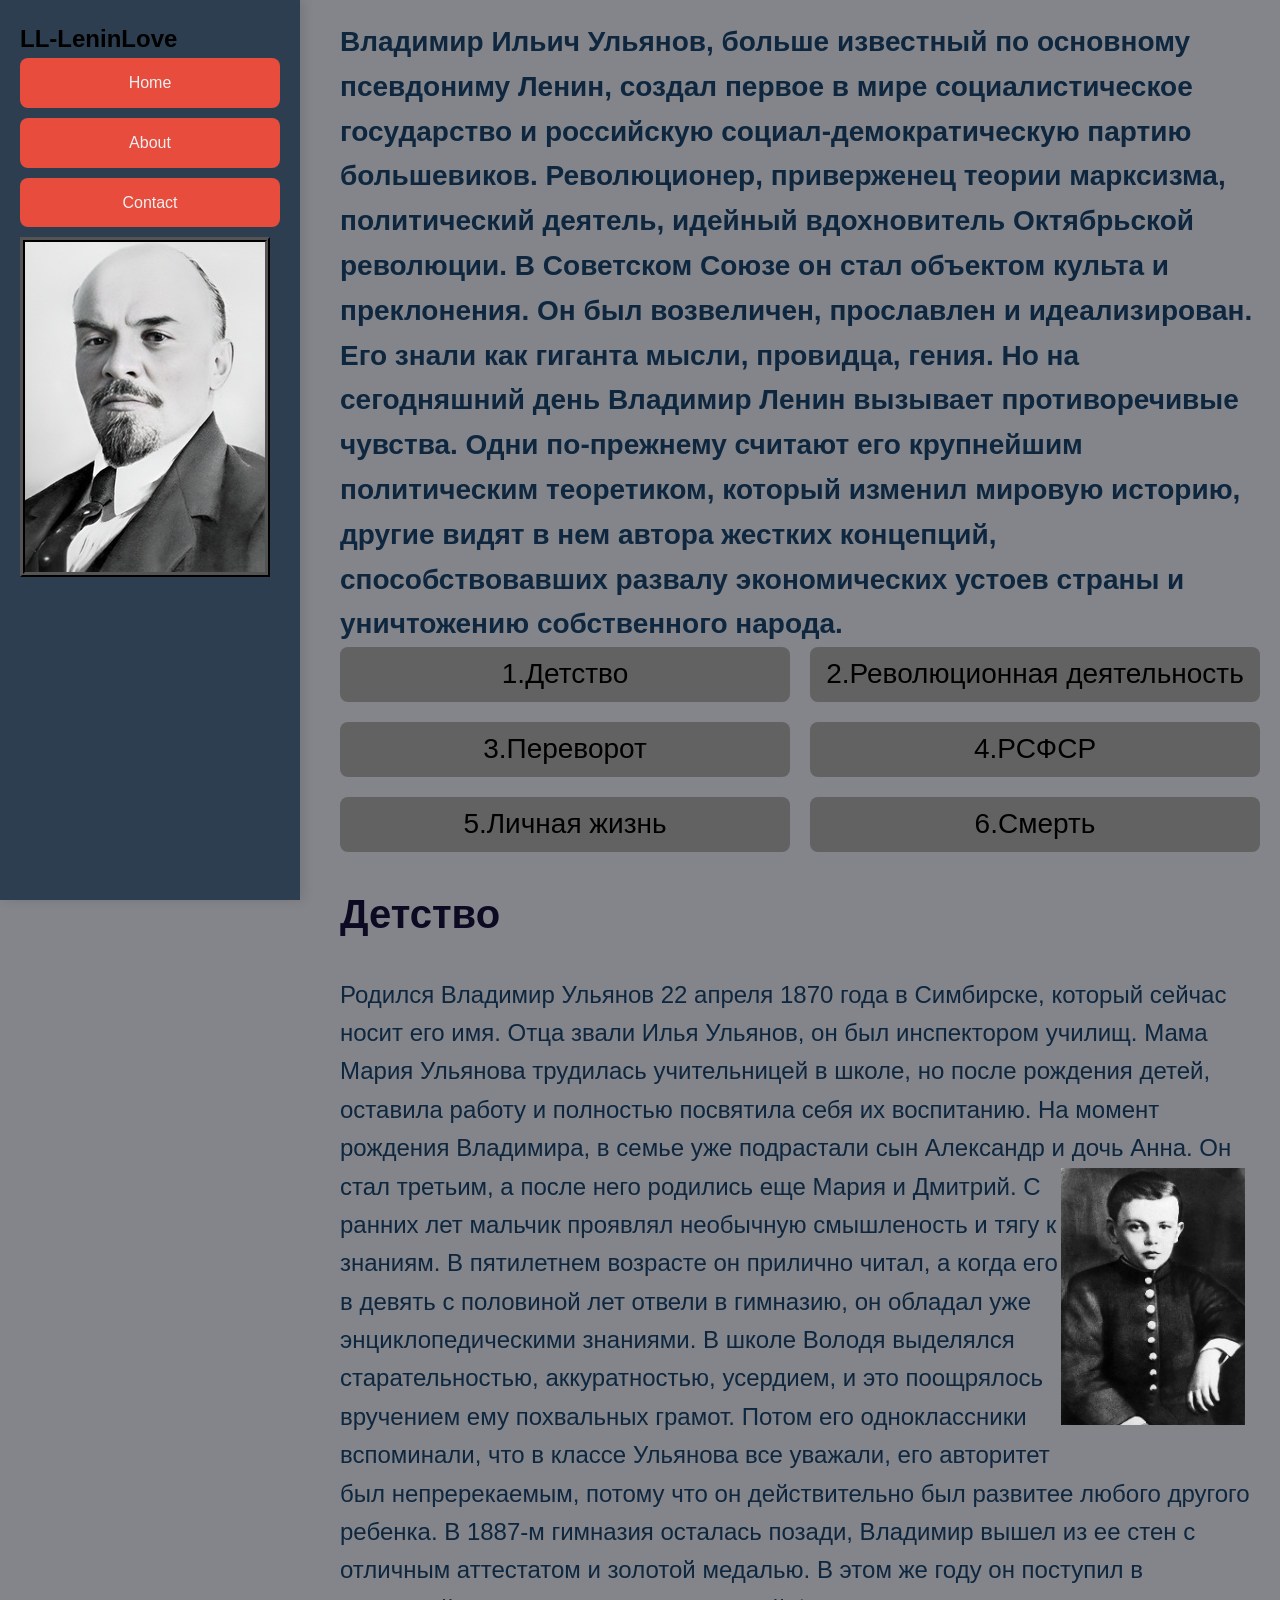
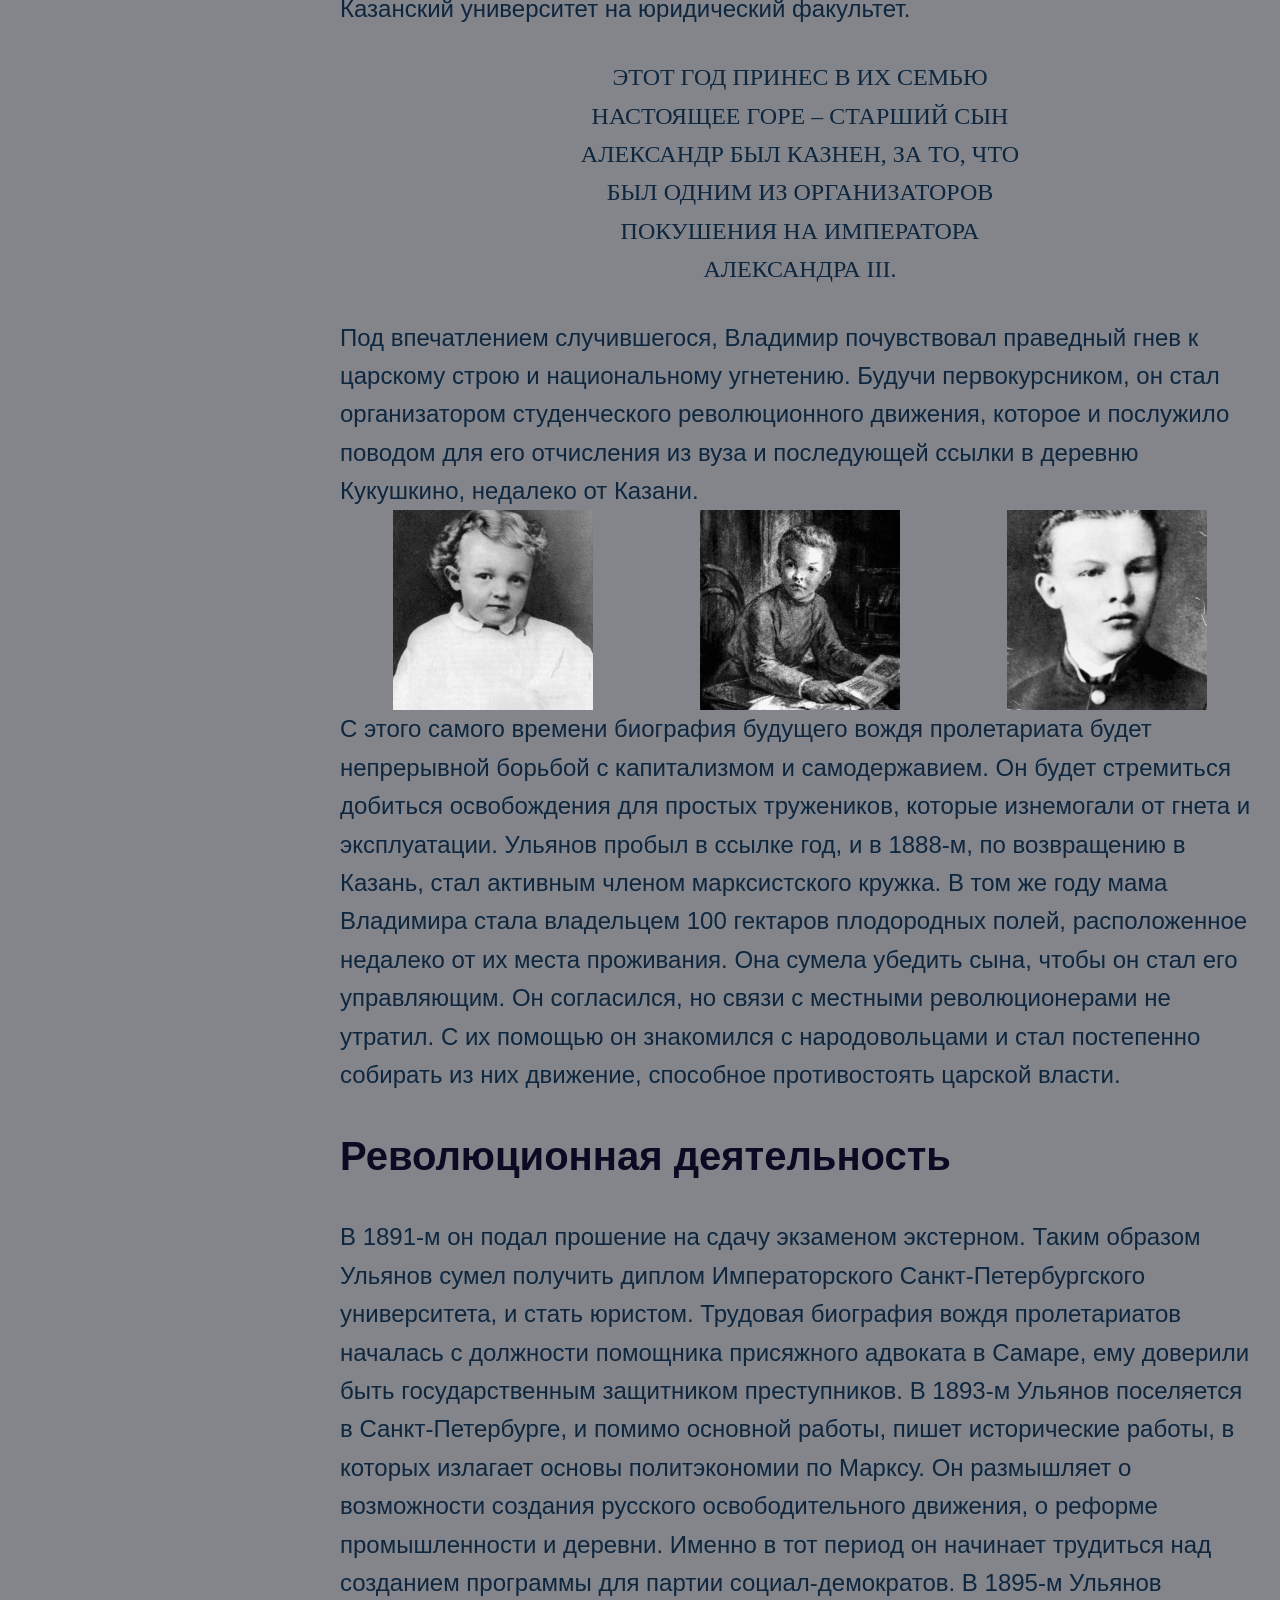
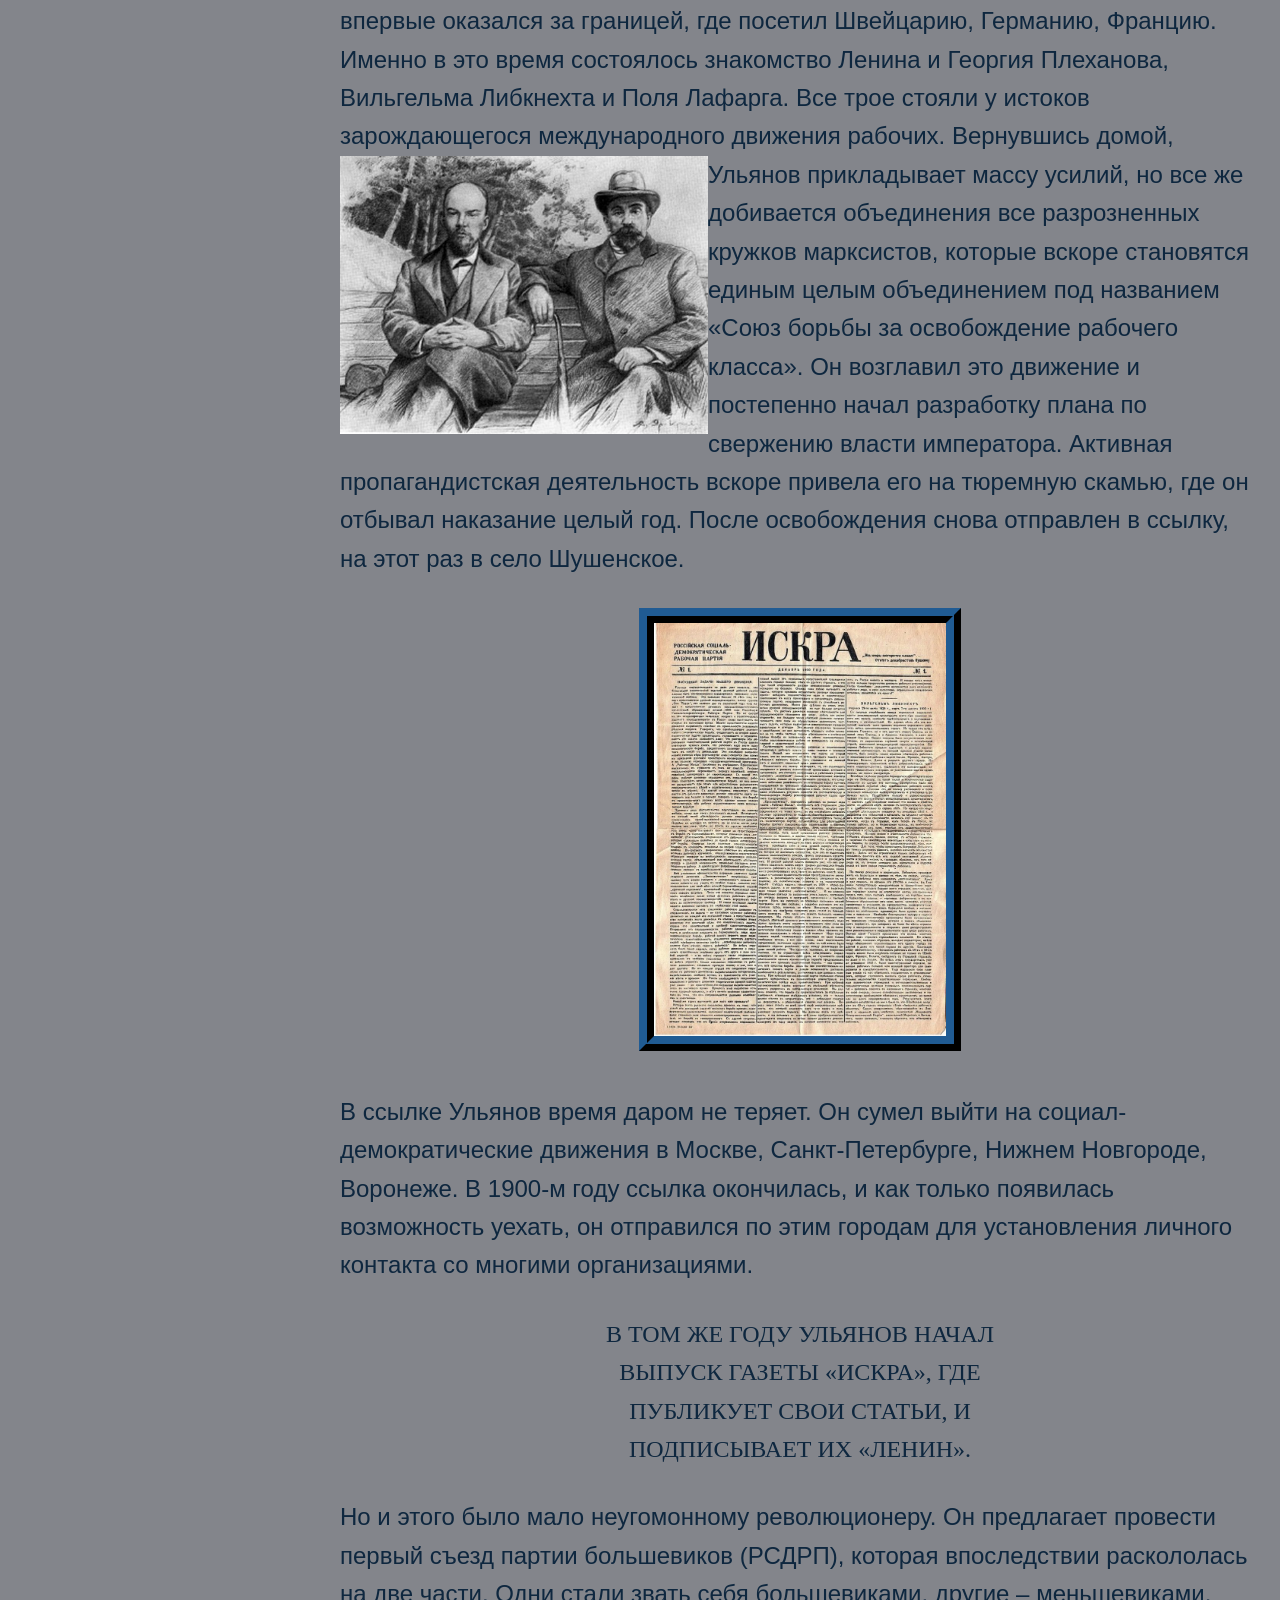
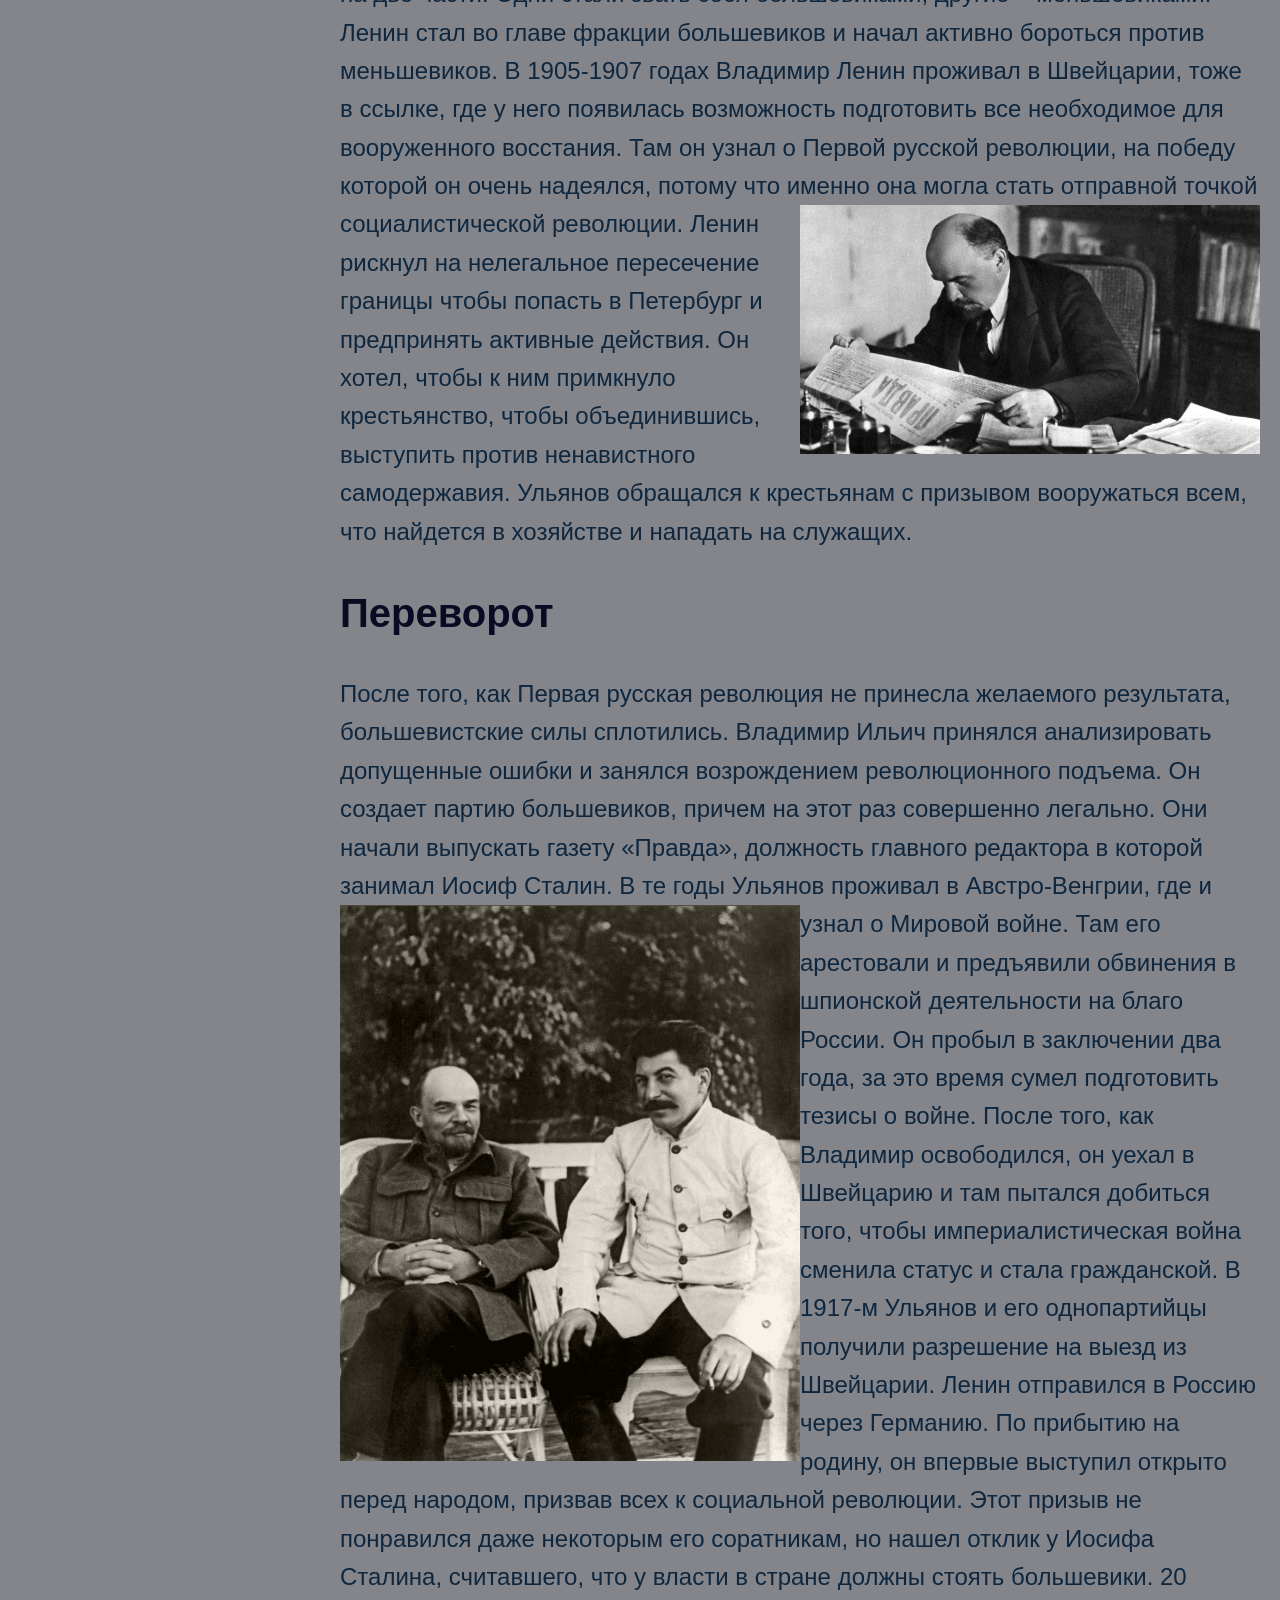
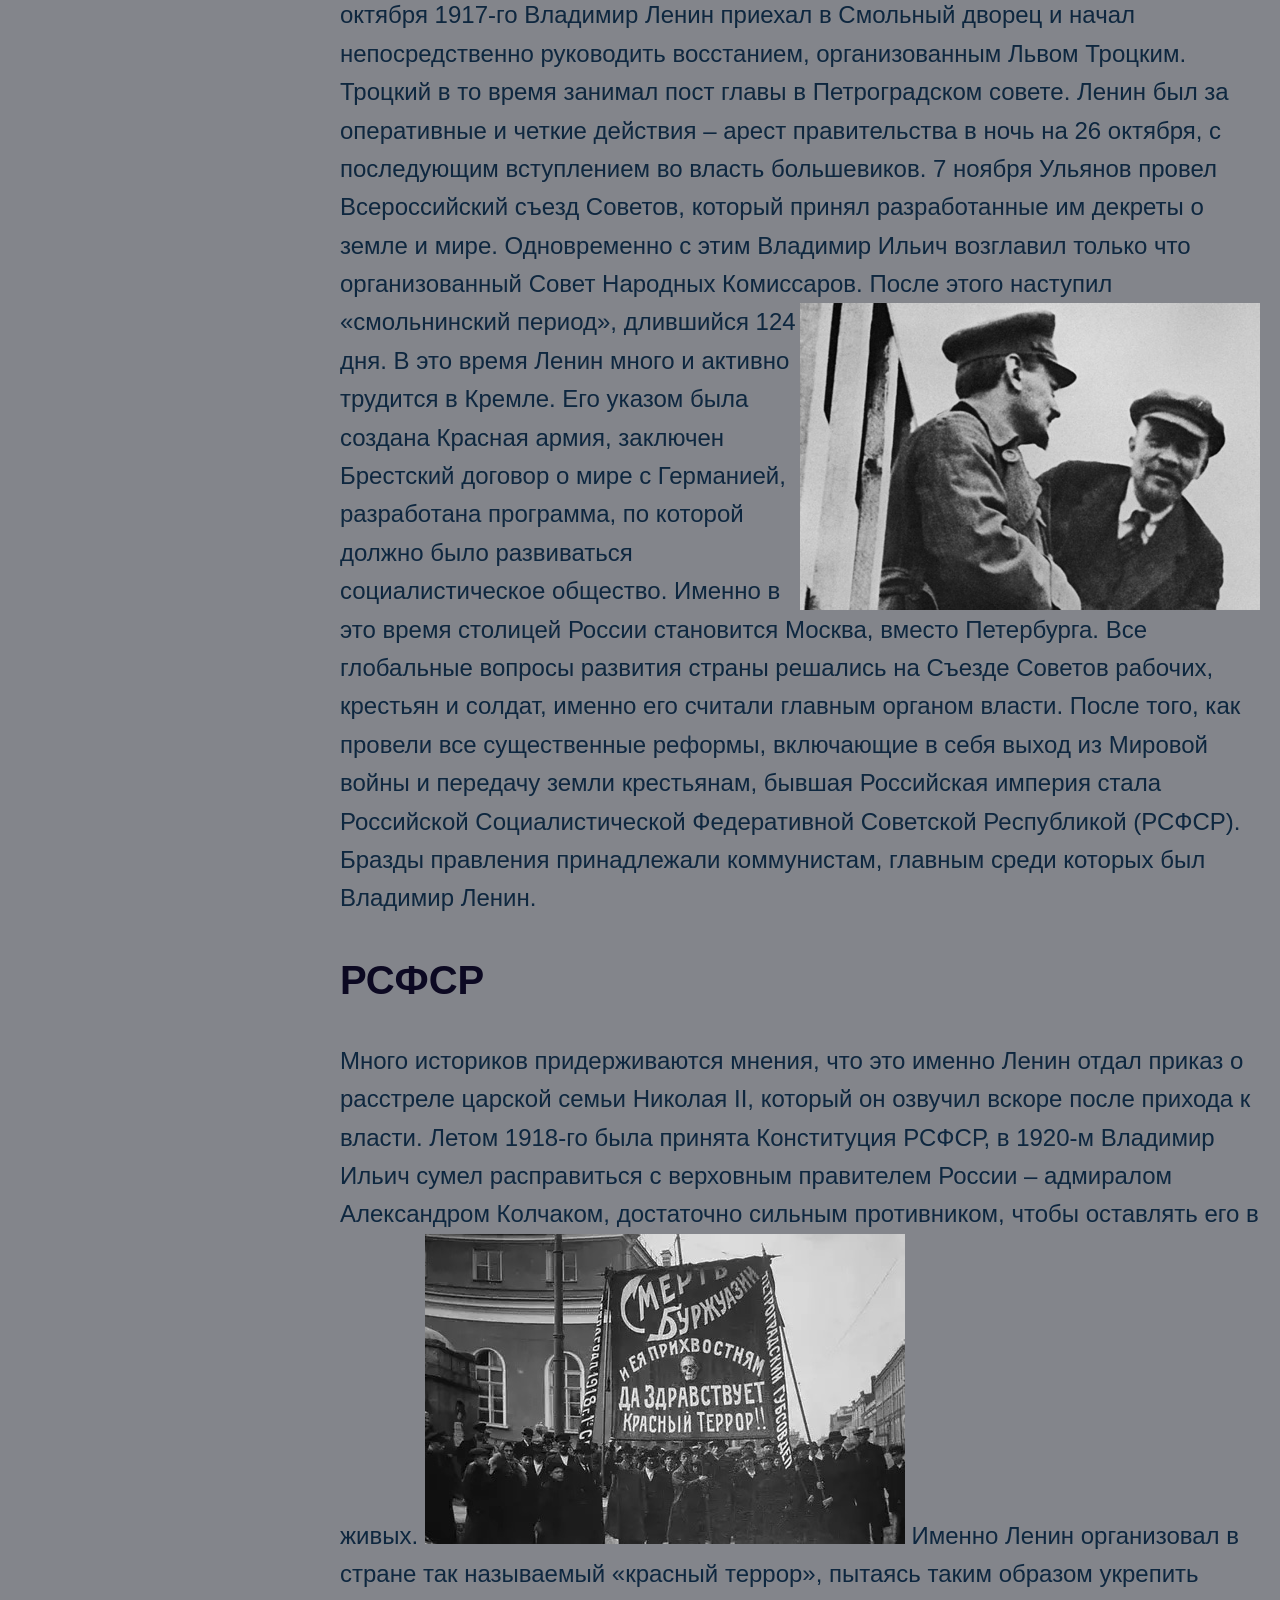
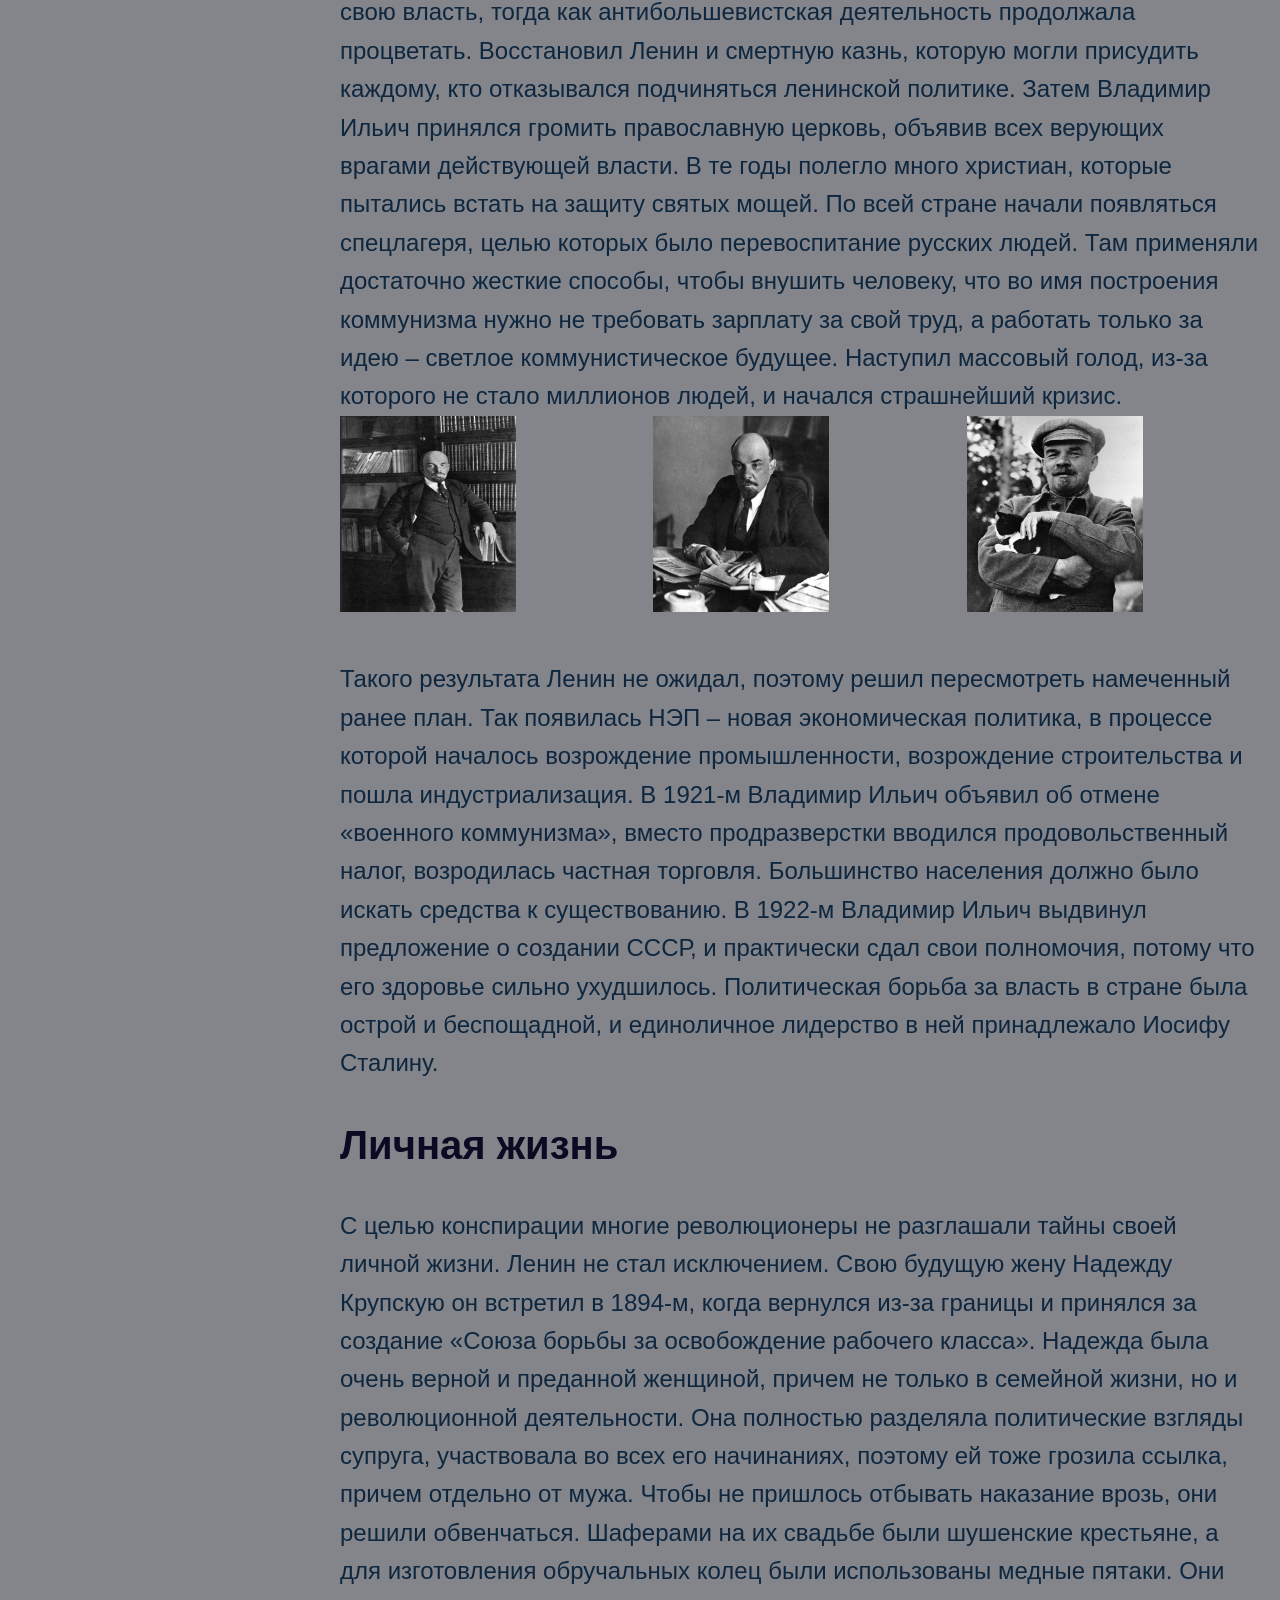
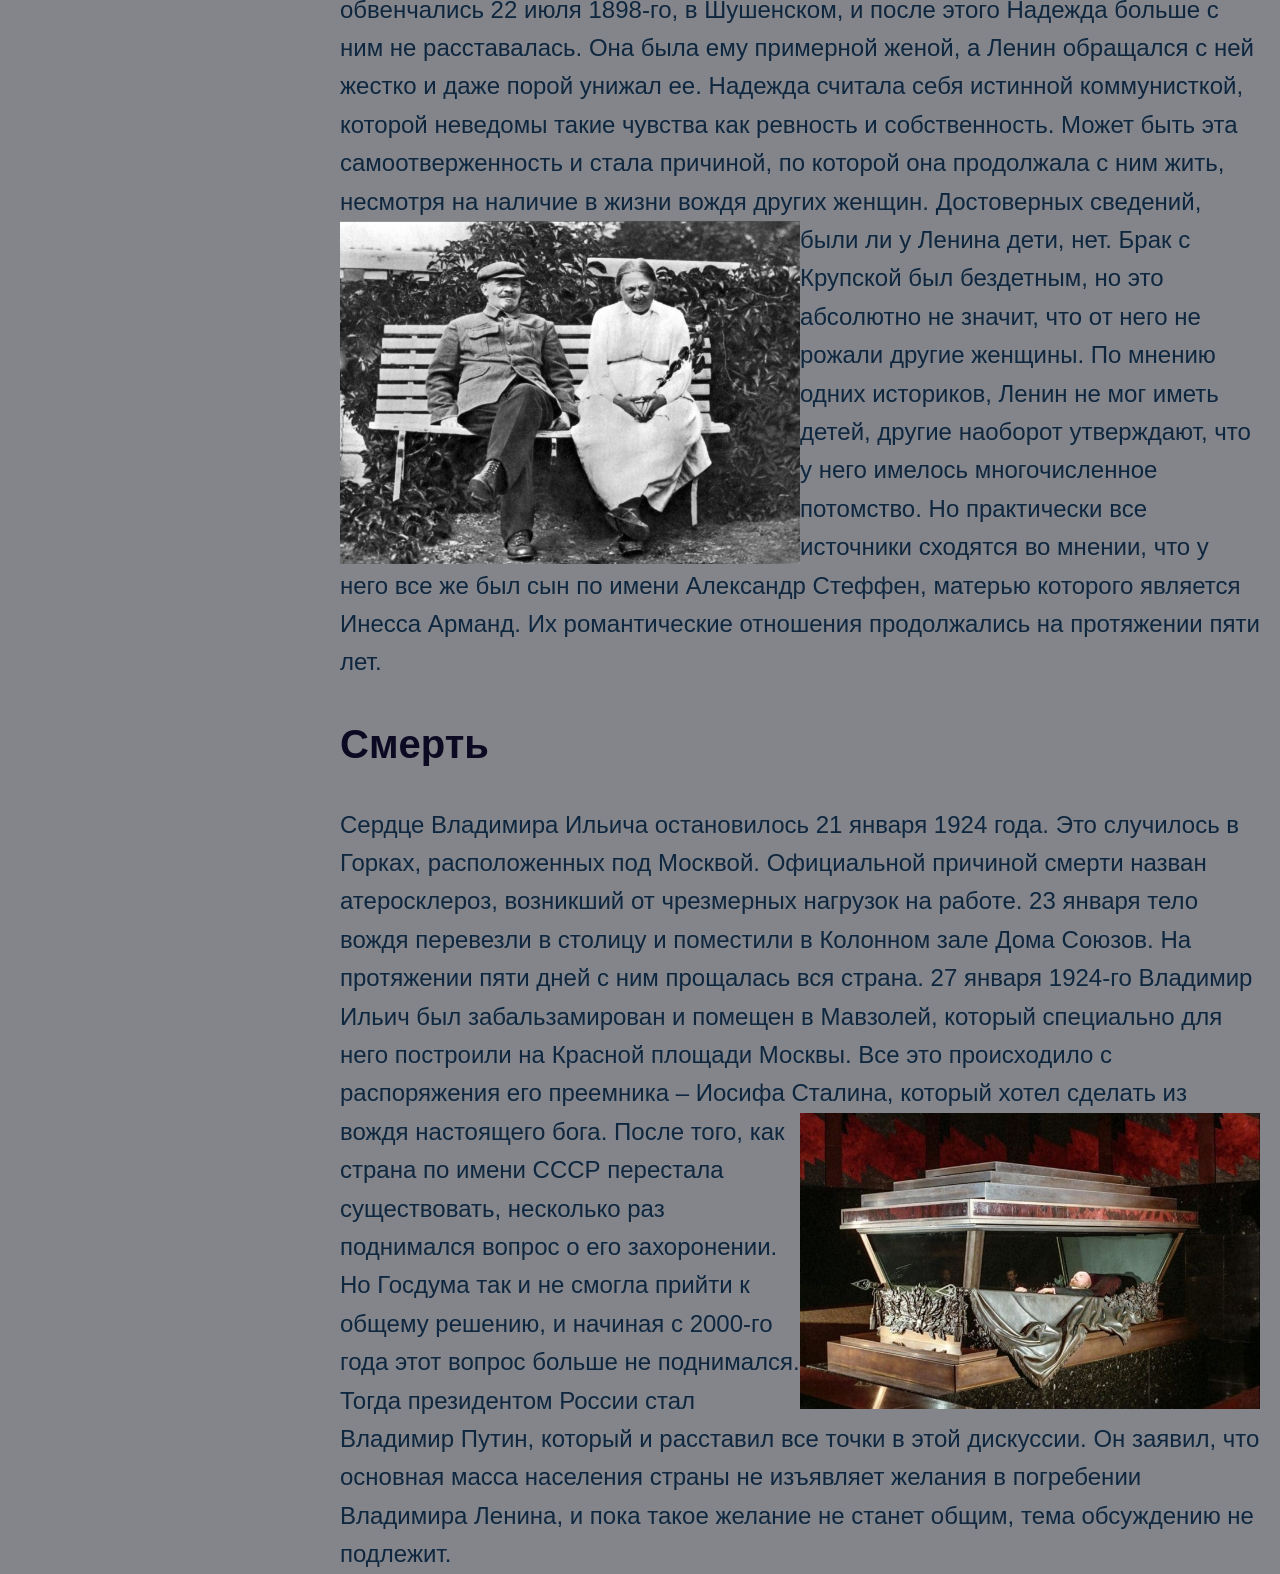
<file: lenin.html>
<!DOCTYPE html>
<html lang="en">
<head>
    <meta charset="UTF-8">
    <meta name="viewport" content="width=device-width, initial-scale=1.0">
    <title>Document</title>
    <link rel="stylesheet" href="style-lenin.css">
     
   

</head>

<body>
<!-- 
<aside>
    <h1 >LL-LeninLove</h1>
        <ul class="btnHeaderControl">
            <ol><a href="#home">Home</a></ol>
            <ol><a href="#about">About</a></ol>
            <ol><a href="#contact">Contact</a></ol>
        </ul>
</aside> -->
   
    <aside>
        <div class="sidebar">
    <h1 class="title" >LL-LeninLove</h1>
    <nav class="control-btn">
        <a href="home.html">Home</a>
        <a href="index.html">About</a>
        <a href="index.html">Contact</a>
    </nav>

   <div class="img-Lenin"></div> 
    </aside>


    <div class="LeninContent">
        Владимир Ильич Ульянов, больше известный по основному псевдониму Ленин, создал первое в мире социалистическое государство и российскую социал-демократическую партию большевиков. Революционер, приверженец теории марксизма, политический деятель, идейный вдохновитель Октябрьской революции.
        В Советском Союзе он стал объектом культа и преклонения. Он был возвеличен, прославлен и идеализирован. Его знали как гиганта мысли, провидца, гения. Но на сегодняшний день Владимир Ленин вызывает противоречивые чувства. Одни по-прежнему считают его крупнейшим политическим теоретиком, который изменил мировую историю, другие видят в нем автора жестких концепций, способствовавших развалу экономических устоев страны и уничтожению собственного народа.
    
        <div>
            <ul class='orentationOnInformation'>
                <a class="itemLenin" href="#target">1.Детство</a>
                <a class="itemLenin" href="#youth">2.Революционная деятельность</a>
                <a class="itemLenin" href="#adulthood">3.Переворот</a>
                <a class="itemLenin" href="#legacy">4.РСФСР</a>
                <a class="itemLenin" href="#personal">5.Личная жизнь</a>
                <a class="itemLenin" href="#death">6.Смерть</a>
            </ul>
        </div>
    <p>
    <section id="target">
        <h2 class="mini-title">Детство</h2>
    </p>
            <div class="smallLenin">
                Родился Владимир Ульянов 22 апреля 1870 года в Симбирске, который сейчас носит его имя. Отца звали Илья Ульянов, он был инспектором училищ. Мама Мария Ульянова трудилась учительницей в школе, но после рождения детей, оставила работу и полностью посвятила себя их воспитанию. На момент рождения Владимира, в семье уже подрастали сын Александр и дочь Анна. Он стал третьим, а после него родились еще Мария и Дмитрий.
                <img class="img-small-Lenin" src='/lenin-biografy-img/small-Lenin.jpg' />
                С ранних лет мальчик проявлял необычную смышленость и тягу к знаниям. В пятилетнем возрасте он прилично читал, а когда его в девять с половиной лет отвели в гимназию, он обладал уже энциклопедическими знаниями. В школе Володя выделялся старательностью, аккуратностью, усердием, и это поощрялось вручением ему похвальных грамот. Потом его одноклассники вспоминали, что в классе Ульянова все уважали, его авторитет был непререкаемым, потому что он действительно был развитее любого другого ребенка.
                В 1887-м гимназия осталась позади, Владимир вышел из ее стен с отличным аттестатом и золотой медалью. В этом же году он поступил в Казанский университет на юридический факультет.
                <p>
                ЭТОТ ГОД ПРИНЕС В ИХ СЕМЬЮ НАСТОЯЩЕЕ ГОРЕ – СТАРШИЙ СЫН АЛЕКСАНДР БЫЛ КАЗНЕН, ЗА ТО, ЧТО БЫЛ ОДНИМ ИЗ ОРГАНИЗАТОРОВ ПОКУШЕНИЯ НА ИМПЕРАТОРА АЛЕКСАНДРА III.
                </p>                
                Под впечатлением случившегося, Владимир почувствовал праведный гнев к царскому строю и национальному угнетению. Будучи первокурсником, он стал организатором студенческого революционного движения, которое и послужило поводом для его отчисления из вуза и последующей ссылки в деревню Кукушкино, недалеко от Казани.
                <div class="lenin-small-photo-some">
                    <img class="img-small-Lenin-some" src='/lenin-biografy-img/324324-1-350x350.jpg' />
                    <img class="img-small-Lenin-some" src='/lenin-biografy-img/523434232-350x350.png' />
                    <img class="img-small-Lenin-some" src='/lenin-biografy-img/652334234-350x350.png' />
                </div>
                С этого самого времени биография будущего вождя пролетариата будет непрерывной борьбой с капитализмом и самодержавием. Он будет стремиться добиться освобождения для простых тружеников, которые изнемогали от гнета и эксплуатации. Ульянов пробыл в ссылке год, и в 1888-м, по возвращению в Казань, стал активным членом марксистского кружка.
                В том же году мама Владимира стала владельцем 100 гектаров плодородных полей, расположенное недалеко от их места проживания. Она сумела убедить сына, чтобы он стал его управляющим. Он согласился, но связи с местными революционерами не утратил. С их помощью он знакомился с народовольцами и стал постепенно собирать из них движение, способное противостоять царской власти.

                <p>
                <section id="youth">
                    <h2 class="mini-title">Революционная деятельность</h2>
                </p>
                    <div class="revolution-action">
                        В 1891-м он подал прошение на сдачу экзаменом экстерном. Таким образом Ульянов сумел получить диплом Императорского Санкт-Петербургского университета, и стать юристом. Трудовая биография вождя пролетариатов началась с должности помощника присяжного адвоката в Самаре, ему доверили быть государственным защитником преступников.
                        В 1893-м Ульянов поселяется в Санкт-Петербурге, и помимо основной работы, пишет исторические работы, в которых излагает основы политэкономии по Марксу. Он размышляет о возможности создания русского освободительного движения, о реформе промышленности и деревни. Именно в тот период он начинает трудиться над созданием программы для партии социал-демократов.
                        В 1895-м Ульянов впервые оказался за границей, где посетил Швейцарию, Германию, Францию. Именно в это время состоялось знакомство Ленина и Георгия Плеханова, Вильгельма Либкнехта и Поля Лафарга. Все трое стояли у истоков зарождающегося международного движения рабочих.
                        <img class="revolution-action-lenin-and" src="/lenin-biografy-img/ленин с каким-то хмирем.jpg">
                        Вернувшись домой, Ульянов прикладывает массу усилий, но все же добивается объединения все разрозненных кружков марксистов, которые вскоре становятся единым целым объединением под названием «Союз борьбы за освобождение рабочего класса». Он возглавил это движение и постепенно начал разработку плана по свержению власти императора. Активная пропагандистская деятельность вскоре привела его на тюремную скамью, где он отбывал наказание целый год. После освобождения снова отправлен в ссылку, на этот раз в село Шушенское.
                        <p>
                            <img class="revolution-action-lenin-iskra" src="/lenin-biografy-img/искра.jpg">
                        </p>
                        В ссылке Ульянов время даром не теряет. Он сумел выйти на социал-демократические движения в Москве, Санкт-Петербурге, Нижнем Новгороде, Воронеже. В 1900-м году ссылка окончилась, и как только появилась возможность уехать, он отправился по этим городам для установления личного контакта со многими организациями.
                        <p>
                            В ТОМ ЖЕ ГОДУ УЛЬЯНОВ НАЧАЛ ВЫПУСК ГАЗЕТЫ «ИСКРА», ГДЕ ПУБЛИКУЕТ СВОИ СТАТЬИ, И ПОДПИСЫВАЕТ ИХ «ЛЕНИН».
                        </p>
                        Но и этого было мало неугомонному революционеру. Он предлагает провести первый съезд партии большевиков (РСДРП), которая впоследствии раскололась на две части. Одни стали звать себя большевиками, другие – меньшевиками. Ленин стал во главе фракции большевиков и начал активно бороться против меньшевиков.
                        В 1905-1907 годах Владимир Ленин проживал в Швейцарии, тоже в ссылке, где у него появилась возможность подготовить все необходимое для вооруженного восстания. Там он узнал о Первой русской революции, на победу которой он очень надеялся, потому что именно она могла стать отправной точкой социалистической революции.
                        <img src="lenin-biografy-img/ленин с газеткой.jpeg" class="revolution-action-lenin-news">
                        Ленин рискнул на нелегальное пересечение границы чтобы попасть в Петербург и предпринять активные действия. Он хотел, чтобы к ним примкнуло крестьянство, чтобы объединившись, выступить против ненавистного самодержавия. Ульянов обращался к крестьянам с призывом вооружаться всем, что найдется в хозяйстве и нападать на служащих.
                    </div>
                    <p>
                    <section id="adulthood">
                        <h2 class="mini-title">Переворот</h2>
                    </p>
                    <div class="coup">
                        После того, как Первая русская революция не принесла желаемого результата, большевистские силы сплотились. Владимир Ильич принялся анализировать допущенные ошибки и занялся возрождением революционного подъема. Он создает партию большевиков, причем на этот раз совершенно легально. Они начали выпускать газету «Правда», должность главного редактора в которой занимал Иосиф Сталин. В те годы Ульянов проживал в Австро-Венгрии, где и узнал о Мировой войне.
                        <img class="coup-stalin" src="/lenin-biografy-img/Вова с Йосифом.png">
                        Там его арестовали и предъявили обвинения в шпионской деятельности на благо России. Он пробыл в заключении два года, за это время сумел подготовить тезисы о войне. После того, как Владимир освободился, он уехал в Швейцарию и там пытался добиться того, чтобы империалистическая война сменила статус и стала гражданской.
                        В 1917-м Ульянов и его однопартийцы получили разрешение на выезд из Швейцарии. Ленин отправился в Россию через Германию. По прибытию на родину, он впервые выступил открыто перед народом, призвав всех к социальной революции. Этот призыв не понравился даже некоторым его соратникам, но нашел отклик у Иосифа Сталина, считавшего, что у власти в стране должны стоять большевики.
                        20 октября 1917-го Владимир Ленин приехал в Смольный дворец и начал непосредственно руководить восстанием, организованным Львом Троцким. Троцкий в то время занимал пост главы в Петроградском совете. Ленин был за оперативные и четкие действия – арест правительства в ночь на 26 октября, с последующим вступлением во власть большевиков. 7 ноября Ульянов провел Всероссийский съезд Советов, который принял разработанные им декреты о земле и мире. Одновременно с этим Владимир Ильич возглавил только что организованный Совет Народных Комиссаров.
                        <img class="coup-hah" src="/lenin-biografy-img/смешной ленин.jpeg">
                        После этого наступил «смольнинский период», длившийся 124 дня. В это время Ленин много и активно трудится в Кремле. Его указом была создана Красная армия, заключен Брестский договор о мире с Германией, разработана программа, по которой должно было развиваться социалистическое общество. Именно в это время столицей России становится Москва, вместо Петербурга. Все глобальные вопросы развития страны решались на Съезде Советов рабочих, крестьян и солдат, именно его считали главным органом власти.
                        После того, как провели все существенные реформы, включающие в себя выход из Мировой войны и передачу земли крестьянам, бывшая Российская империя стала Российской Социалистической Федеративной Советской Республикой (РСФСР). Бразды правления принадлежали коммунистам, главным среди которых был Владимир Ленин.
                    </div>
                
                <p>
                <section id="legacy">
                    <h2 class="mini-title">РСФСР</h2>
                </p>
                    <div class="legacy">
                        Много историков придерживаются мнения, что это именно Ленин отдал приказ о расстреле царской семьи Николая II, который он озвучил вскоре после прихода к власти. Летом 1918-го была принята Конституция РСФСР, в 1920-м Владимир Ильич сумел расправиться с верховным правителем России – адмиралом Александром Колчаком, достаточно сильным противником, чтобы оставлять его в живых.
                    <img class="legacy-lenin" src="/lenin-biografy-img/буржуи.jpg">
                    Именно Ленин организовал в стране так называемый «красный террор», пытаясь таким образом укрепить свою власть, тогда как антибольшевистская деятельность продолжала процветать. Восстановил Ленин и смертную казнь, которую могли присудить каждому, кто отказывался подчиняться ленинской политике.
                    Затем Владимир Ильич принялся громить православную церковь, объявив всех верующих врагами действующей власти. В те годы полегло много христиан, которые пытались встать на защиту святых мощей. По всей стране начали появляться спецлагеря, целью которых было перевоспитание русских людей. Там применяли достаточно жесткие способы, чтобы внушить человеку, что во имя построения коммунизма нужно не требовать зарплату за свой труд, а работать только за идею – светлое коммунистическое будущее. Наступил массовый голод, из-за которого не стало миллионов людей, и начался страшнейший кризис.
                    <div class="legacy-lenin-some">
                        <img class="legacy-lenin-some-img" src="/lenin-biografy-img/ленин и книги.png">
                        <img class="legacy-lenin-some-img" src="/lenin-biografy-img/ленин читает.png">
                        <img class="legacy-lenin-some-img" src="/lenin-biografy-img/котик и якийсь дядько.jpeg">
                    </div>
                    Такого результата Ленин не ожидал, поэтому решил пересмотреть намеченный ранее план. Так появилась НЭП – новая экономическая политика, в процессе которой началось возрождение промышленности, возрождение строительства и пошла индустриализация. В 1921-м Владимир Ильич объявил об отмене «военного коммунизма», вместо продразверстки вводился продовольственный налог, возродилась частная торговля. Большинство населения должно было искать средства к существованию.
                    В 1922-м Владимир Ильич выдвинул предложение о создании СССР, и практически сдал свои полномочия, потому что его здоровье сильно ухудшилось. Политическая борьба за власть в стране была острой и беспощадной, и единоличное лидерство в ней принадлежало Иосифу Сталину.
            
            <p
                <section id="personal">
                    <h2 class="mini-title">Личная жизнь</h2>
                </p>
                    <div class="personal">
                        С целью конспирации многие революционеры не разглашали тайны своей личной жизни. Ленин не стал исключением. Свою будущую жену Надежду Крупскую он встретил в 1894-м, когда вернулся из-за границы и принялся за создание «Союза борьбы за освобождение рабочего класса».
                        Надежда была очень верной и преданной женщиной, причем не только в семейной жизни, но и революционной деятельности. Она полностью разделяла политические взгляды супруга, участвовала во всех его начинаниях, поэтому ей тоже грозила ссылка, причем отдельно от мужа. Чтобы не пришлось отбывать наказание врозь, они решили обвенчаться. Шаферами на их свадьбе были шушенские крестьяне, а для изготовления обручальных колец были использованы медные пятаки.
                        Они обвенчались 22 июля 1898-го, в Шушенском, и после этого Надежда больше с ним не расставалась. Она была ему примерной женой, а Ленин обращался с ней жестко и даже порой унижал ее. Надежда считала себя истинной коммунисткой, которой неведомы такие чувства как ревность и собственность. Может быть эта самоотверженность и стала причиной, по которой она продолжала с ним жить, несмотря на наличие в жизни вождя других женщин.
                        <img class="personal-lenin" src="/lenin-biografy-img/ленин с красоткой.png">
                        Достоверных сведений, были ли у Ленина дети, нет. Брак с Крупской был бездетным, но это абсолютно не значит, что от него не рожали другие женщины. По мнению одних историков, Ленин не мог иметь детей, другие наоборот утверждают, что у него имелось многочисленное потомство. Но практически все источники сходятся во мнении, что у него все же был сын по имени Александр Стеффен, матерью которого является Инесса Арманд. Их романтические отношения продолжались на протяжении пяти лет.
                    </div>
                    <p>
                        <section id="death">
                            <h2 class="mini-title">Смерть</h2>
                        </p>
                            <div class="death">
                                Сердце Владимира Ильича остановилось 21 января 1924 года. Это случилось в Горках, расположенных под Москвой. Официальной причиной смерти назван атеросклероз, возникший от чрезмерных нагрузок на работе. 23 января тело вождя перевезли в столицу и поместили в Колонном зале Дома Союзов. На протяжении пяти дней с ним прощалась вся страна.
                                27 января 1924-го Владимир Ильич был забальзамирован и помещен в Мавзолей, который специально для него построили на Красной площади Москвы. Все это происходило с распоряжения его преемника – Иосифа Сталина, который хотел сделать из вождя настоящего бога.
                                <img class="death-lenin" src="/lenin-biografy-img/труп.jpg">
                                После того, как страна по имени СССР перестала существовать, несколько раз поднимался вопрос о его захоронении. Но Госдума так и не смогла прийти к общему решению, и начиная с 2000-го года этот вопрос больше не поднимался. Тогда президентом России стал Владимир Путин, который и расставил все точки в этой дискуссии. Он заявил, что основная масса населения страны не изъявляет желания в погребении Владимира Ленина, и пока такое желание не станет общим, тема обсуждению не подлежит.
                            </div>
            </div>

    </div>



    <script src="script-lenin.js" ></script>
</body>
</html>
</file>
<file: style-lenin.css>
body {
    line-height: 1.6;
    background-color: #83858b;
    margin: 0;
    padding: 0;
    overflow-y: scroll;
    overflow-x: hidden;
    display: flex;
    

}

* {
    margin: 0;
    padding: 0;
    box-sizing: border-box;
}.sidebar {
    display: flex;
    width: 300px;
    height: 100vh;
    background-color: #2c3e50;
    padding: 20px;
    box-sizing: border-box;
    position: fixed;
    flex-direction: column;
    box-shadow: 4px 0px 10px rgba(0, 0, 0, 0.1);
    font-family: 'Segoe UI', Tahoma, Geneva, Verdana, sans-serif;
}

.sidebar h2 {
    color: #ffffff;
    font-size: 24px;
    margin-bottom: 30px;
    text-align: center;
    border-bottom: 1px solid #34495e;
    padding-bottom: 15px;
}

.sidebar a {
    text-decoration: none;
    color: #ecf0f1;
    background-color: #e74c3c;
    padding: 12px 20px;
    margin-bottom: 10px;
    border-radius: 8px;
    transition: all 0.3s ease;
    display: block;
    text-align: center;
    font-weight: 500;
}



/* aside {
    background-color: #3a3a3b;
    position: fixed;
    height: 100%;
    width: 400px;
    color: white;
    box-shadow: #4b4b4c;
} */

.sidebar a:hover {
    background-color: #c0392b;
    transform: translateX(5px);
    box-shadow: 0px 4px 8px rgba(0, 0, 0, 0.2);
}


.LeninContent {
    display: block;
    margin-left: 320px;
    padding: 20px;
    font-family: 'Segoe UI', Tahoma, Geneva, Verdana, sans-serif;
    color: #0e273f;
    width: 80%;
    height: 100vh;
    font-size: 28px;
    font-weight: 700;
}

.orentationOnInformation {
    text-decoration: none;
    display: grid;
    grid-template-columns: 1fr 1fr;
    grid-template-rows: 1fr 1fr 1fr;
    gap: 20px;
}



.itemLenin {
    text-align: center;
    border: none;
    background-color: #636262;
    border-radius: 8px;    
    text-decoration: none;
    color: black;
    font-weight: 500;
    padding: 5px;
}

.img-small-Lenin{
    width: 20%;
    margin: 0 15px 15px 0;
    float: right;
    max-width: 200px;     
    height: auto; 
}

.lenin-small-photo-some{
    display: grid;     
    grid-template-columns: 1fr 1fr 1fr;  

}

.img-small-Lenin-some{

    margin: 0 auto;
    width: 90%;
    max-width: 200px;     
    height: auto;
}

.legacy-lenin-some{
    display: grid;     
    grid-template-columns: 1fr 1fr 1fr;  
    gap: 20px;
}
.legacy-lenin-some-img{
    width: 60%;
    height: 80%;
}

.personal-lenin{
    width: 50%;
    float: left;
}

.death-lenin{
    width: 50%;
    float: right;
}



.itemLenin:hover {
    transform: scale(1.03); /* Увеличение на 20% */
    background-color: #4b4b4b; /* Изменение цвета */
}

.smallLenin{
    font-size: 24px;
    font-weight: 500;
}

.revolution-action{
    font-size: 24px;
    font-weight: 500;
}



.revolution-action-lenin-iskra{
    width: 70%;  
    border: #0e273f ridge 15px;
    height: auto;
    margin: 0 auto;
}

.revolution-action-lenin-and{
    width: 40%;  
    float: left;  
    height: auto;
}

.revolution-action-lenin-news{
    width: 50%;  
    float: right;  
    height: auto;
}

.img-Lenin {
    height: 340px;
    width: 250px;
    background-position: center;
    border: black ridge 5px;
    background-image: url('images.jpg');
}

section {
    height: 600px;
}

.img-Lenin:hover {
    height: 340px;
    width: 250px;
    background-position: center;
    border: black ridge 5px;
    background-image: url(images2.png);
}

.coup-stalin {
    width: 50%;
    float: left;
}
.coup-hah {
    width: 50%;
    float: right;
}

.mini-title {
    font-size: 40px;
    font-weight: 750;
    color: #0c0922;
}

p {
    margin: 0 auto;
    margin-top: 30px; 
    margin-bottom: 30px; 
    width: 50%;
    text-align: center;
    font-family: сursive;
}

@media (max-width: 768px) {
    body {
    line-height: 1.6;
    background-color: #83858b;
    margin: 0;
    padding: 0;
    overflow-y: scroll;
    overflow-x: fixed;
    display: flex;

    .img-Lenin {
        position: absolute;
        top: 0;
        right: 50px;
        width: 70px;
        border: black ridge 5px;
    }
    

}

* {
    margin: 0;
    padding: 0;
    box-sizing: border-box;
}.sidebar {
    display: grid;
    width: 100%;
    height: 30vh;
    background-color: #2c3e50;
    padding: 20px;
    box-sizing: border-box;
    position: fixed;
    flex-direction:row;
    box-shadow: 4px 0px 10px rgba(0, 0, 0, 0.1);
    font-family: 'Segoe UI', Tahoma, Geneva, Verdana, sans-serif;
}

.sidebar h2 {
    color: #ffffff;
    font-size: 24px;
    margin-bottom: 30px;
    text-align: center;
    border-bottom: 1px solid #34495e;
    padding-bottom: 15px;
}

.sidebar a {
    text-decoration: none;
    color: #ecf0f1;
    background-color: #e74c3c;
    padding: 3px;
    margin-bottom: 10px;
    border-radius: 8px;
    transition: all 0.3s ease;
    display: block;
    text-align: center;
    font-weight: 500;
}



/* aside {
    background-color: #3a3a3b;
    position: fixed;
    height: 100%;
    width: 400px;
    color: white;
    box-shadow: #4b4b4c;
} */

.sidebar a:hover {
    background-color: #c0392b;
    transform: translateX(5px);
    box-shadow: 0px 4px 8px rgba(0, 0, 0, 0.2);
}


.dynamicContent {
    margin-left: 320px;
    padding: 20px;
    font-family: 'Segoe UI', Tahoma, Geneva, Verdana, sans-serif;
    color: #0e273f;
    width: 80%;
    height: 100vh;

    


    
}

.control-btn {
    height: 20px;
    display: grid;
    grid-template-columns: 3fr 3fr 3fr;
    gap: 10px;

}
}
</file>
